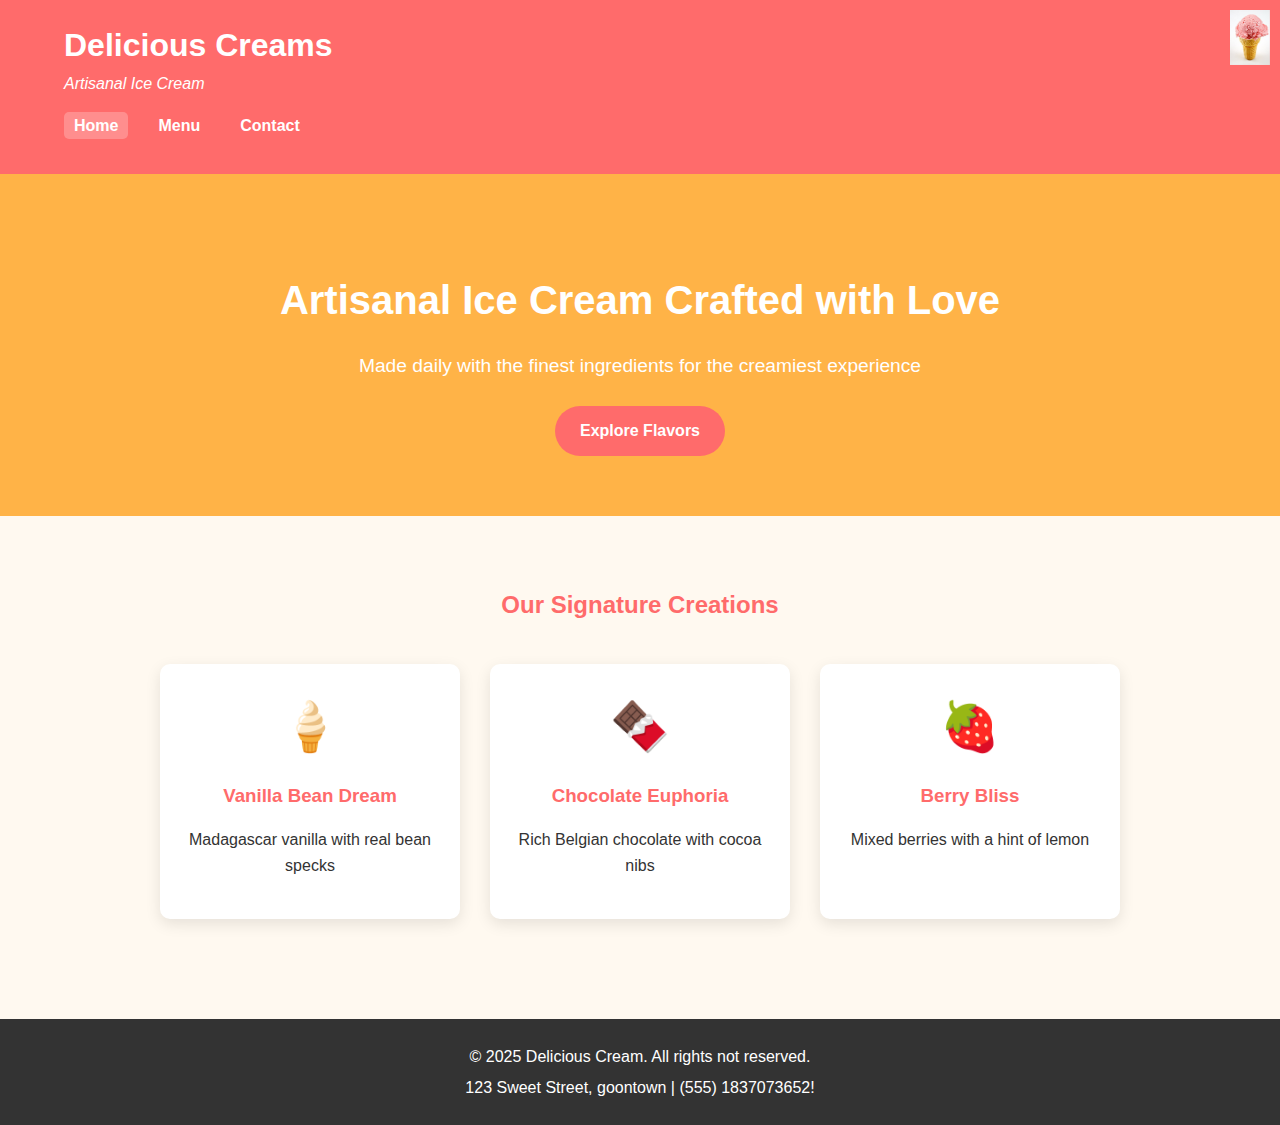
<file: index.html>
<!DOCTYPE html>
<html lang="en">
<head>
    <meta charset="UTF-8">
    <meta name="viewport" content="width=device-width, initial-scale=1.0">
    <title>Delicious Creams | Premium Ice Cream</title>
    <link rel="stylesheet" href="css/style.css">
    <link rel="icon" type="image/x-icon" href="favicon.ico" />
</head>
<body>
    <div class="icon-container">
  <img src="Strawberry_ice_cream_cone_(5076899310).jpg" alt="Ice Cream Icon" class="ice-icon" />
</div>
    <header>
        <div class="container">
            <div class="logo">
                <h1>Delicious Creams</h1>
                <p>Artisanal Ice Cream</p>
            </div>
            <nav>
                <ul>
                    <li><a href="index.html" class="active">Home</a></li>
                    <li><a href="menu.html">Menu</a></li>
                    <li><a href="contact.html">Contact</a></li>
                </ul>
            </nav>
        </div>
    </header>

    <section class="hero">
        <div class="container">
            <h2>Artisanal Ice Cream Crafted with Love</h2>
            <p>Made daily with the finest ingredients for the creamiest experience</p>
            <a href="menu.html" class="btn">Explore Flavors</a>
        </div>
    </section>

    <section class="featured">
        <div class="container">
            <h2>Our Signature Creations</h2>
            <div class="flavors">
                <div class="flavor">
                    <div class="flavor-icon">🍦</div>
                    <h3>Vanilla Bean Dream</h3>
                    <p>Madagascar vanilla with real bean specks</p>
                </div>
                <div class="flavor">
                    <div class="flavor-icon">🍫</div>
                    <h3>Chocolate Euphoria</h3>
                    <p>Rich Belgian chocolate with cocoa nibs</p>
                </div>
                <div class="flavor">
                    <div class="flavor-icon">🍓</div>
                    <h3>Berry Bliss</h3>
                    <p>Mixed berries with a hint of lemon</p>
                </div>
            </div>
        </div>
    </section>

 

    <footer>
        <div class="container">
            <p>&copy; 2025 Delicious Cream. All rights not reserved.</p>
            <p>123 Sweet Street, goontown | (555) 1837073652!</p>
        </div>
    </footer>
</body>
</html>
</file>
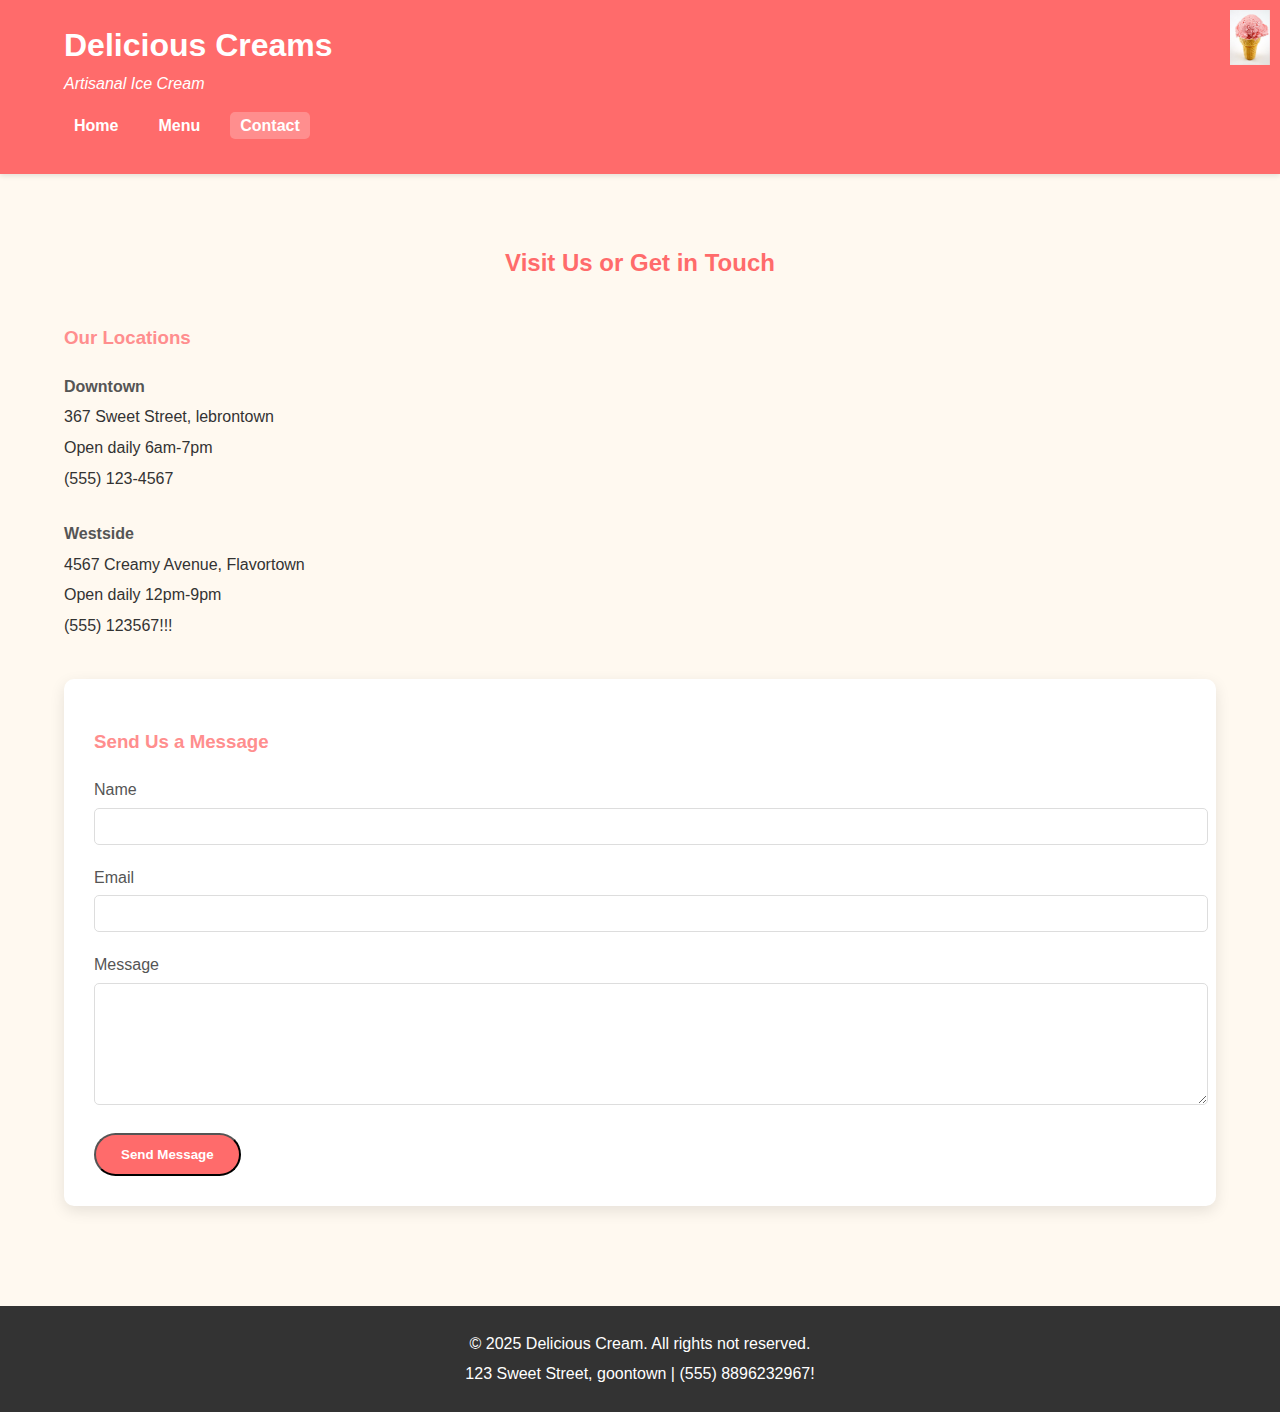
<file: contact.html>
<!DOCTYPE html>
<html lang="en">
<head>
    <meta charset="UTF-8">
    <meta name="viewport" content="width=device-width, initial-scale=1.0">
    <title>Contact Us | Delicious Creams</title>
    <link rel="stylesheet" href="css/style.css">
    <link rel="icon" type="image/x-icon" href="favicon.ico" />
</head>
<body>
        <div class="icon-container">
  <img src="Strawberry_ice_cream_cone_(5076899310).jpg" alt="Ice Cream Icon" class="ice-icon" />
</div>
    <header>
        <div class="container">
            <div class="logo">
                <h1>Delicious Creams</h1>
                <p>Artisanal Ice Cream</p>
            </div>
            <nav>
                <ul>
                    <li><a href="index.html">Home</a></li>
                    <li><a href="menu.html">Menu</a></li>
                    <li><a href="contact.html" class="active">Contact</a></li>
                </ul>
            </nav>
        </div>
    </header>

    <section class="contact">
        <div class="container">
            <h2>Visit Us or Get in Touch</h2>
            
            <div class="contact-info">
                <h3>Our Locations</h3>
                <div class="location">
                    <h4>Downtown</h4>
                    <p>367 Sweet Street, lebrontown</p>
                    <p>Open daily 6am-7pm</p>
                    <p>(555) 123-4567</p>
                </div>
                
                <div class="location">
                    <h4>Westside</h4>
                    <p>4567 Creamy Avenue, Flavortown</p>
                    <p>Open daily 12pm-9pm</p>
                    <p>(555) 123567!!!</p>
                </div>
            </div>
            
            <div class="contact-form">
                <h3>Send Us a Message</h3>
                <form>
                    <div class="form-group">
                        <label for="name">Name</label>
                        <input type="text" id="name" name="name" required>
                    </div>
                    <div class="form-group">
                        <label for="email">Email</label>
                        <input type="email" id="email" name="email" required>
                    </div>
                    <div class="form-group">
                        <label for="message">Message</label>
                        <textarea id="message" name="message" rows="5" required></textarea>
                    </div>
                    <button type="submit" class="btn">Send Message</button>
                </form>
            </div>
        </div>
    </section>

    <footer>
        <div class="container">
            <p>&copy; 2025 Delicious Cream. All rights not reserved.</p>
            <p>123 Sweet Street, goontown | (555) 8896232967!</p>
        </div>
    </footer>
</body>
</html>
</file>
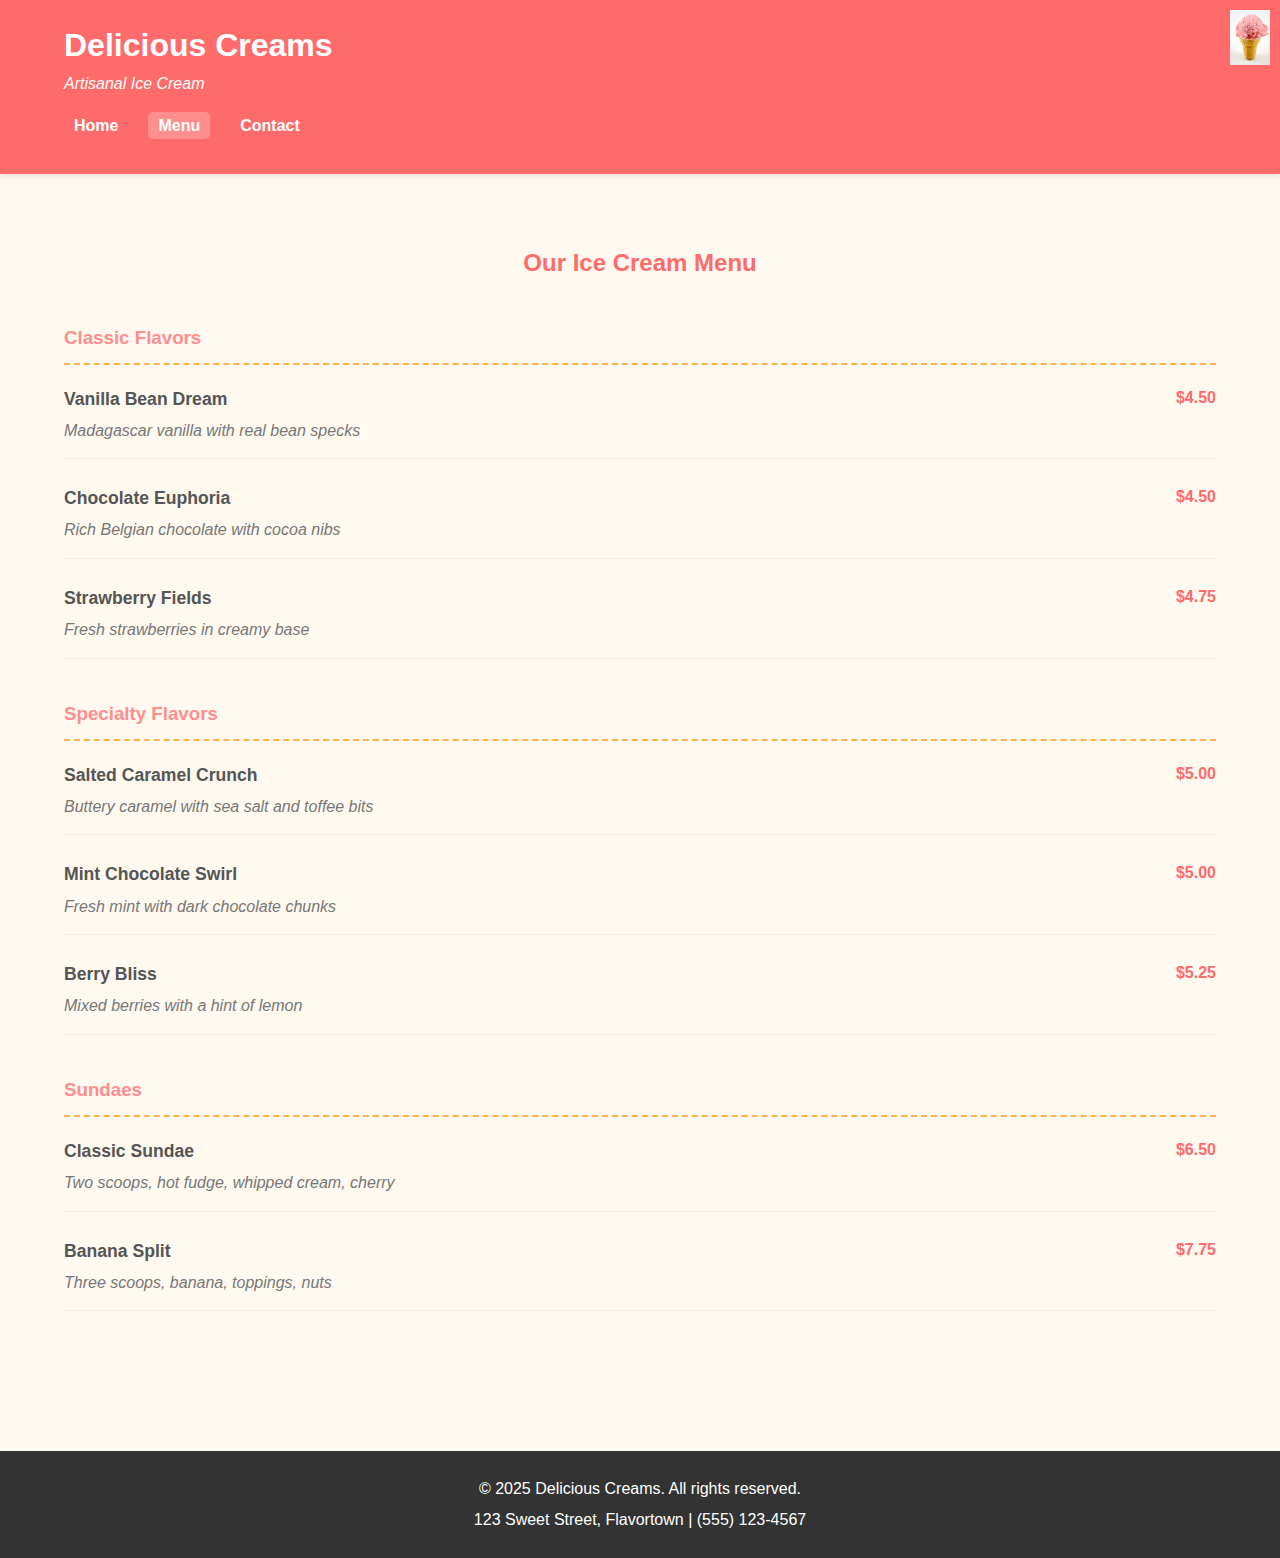
<file: menu.html>
<!DOCTYPE html>
<html lang="en">
<head>
    <meta charset="UTF-8">
    <meta name="viewport" content="width=device-width, initial-scale=1.0">
    <title>Our Menu | Delicious Creams</title>
    <link rel="stylesheet" href="css/style.css">
    <link rel="icon" type="image/x-icon" href="favicon.ico" />
</head>
<body>
        <div class="icon-container">
  <img src="Strawberry_ice_cream_cone_(5076899310).jpg" alt="Ice Cream Icon" class="ice-icon" />
</div>
    <header>
        <div class="container">
            <div class="logo">
                <h1>Delicious Creams</h1>
                <p>Artisanal Ice Cream</p>
            </div>
            <nav>
                <ul>
                    <li><a href="index.html">Home</a></li>
                    <li><a href="menu.html" class="active">Menu</a></li>
                    <li><a href="contact.html">Contact</a></li>
                </ul>
            </nav>
        </div>
    </header>

    <section class="menu">
        <div class="container">
            <h2>Our Ice Cream Menu</h2>
            
            <div class="menu-category">
                <h3>Classic Flavors</h3>
                <ul>
                    <li>
                        <span class="item">Vanilla Bean Dream</span>
                        <span class="price">$4.50</span>
                        <p class="description">Madagascar vanilla with real bean specks</p>
                    </li>
                    <li>
                        <span class="item">Chocolate Euphoria</span>
                        <span class="price">$4.50</span>
                        <p class="description">Rich Belgian chocolate with cocoa nibs</p>
                    </li>
                    <li>
                        <span class="item">Strawberry Fields</span>
                        <span class="price">$4.75</span>
                        <p class="description">Fresh strawberries in creamy base</p>
                    </li>
                </ul>
            </div>
            
            <div class="menu-category">
                <h3>Specialty Flavors</h3>
                <ul>
                    <li>
                        <span class="item">Salted Caramel Crunch</span>
                        <span class="price">$5.00</span>
                        <p class="description">Buttery caramel with sea salt and toffee bits</p>
                    </li>
                    <li>
                        <span class="item">Mint Chocolate Swirl</span>
                        <span class="price">$5.00</span>
                        <p class="description">Fresh mint with dark chocolate chunks</p>
                    </li>
                    <li>
                        <span class="item">Berry Bliss</span>
                        <span class="price">$5.25</span>
                        <p class="description">Mixed berries with a hint of lemon</p>
                    </li>
                </ul>
            </div>
            
            <div class="menu-category">
                <h3>Sundaes</h3>
                <ul>
                    <li>
                        <span class="item">Classic Sundae</span>
                        <span class="price">$6.50</span>
                        <p class="description">Two scoops, hot fudge, whipped cream, cherry</p>
                    </li>
                    <li>
                        <span class="item">Banana Split</span>
                        <span class="price">$7.75</span>
                        <p class="description">Three scoops, banana, toppings, nuts</p>
                    </li>
                </ul>
            </div>
        </div>
    </section>

    <footer>
        <div class="container">
            <p>&copy; 2025 Delicious Creams. All rights reserved.</p>
            <p>123 Sweet Street, Flavortown | (555) 123-4567</p>
        </div>
    </footer>
</body>
</html>
</file>
<file: css/style.css>
/* Global Styles */
body {
    font-family: 'Arial', sans-serif;
    margin: 0;
    padding: 0;
    line-height: 1.6;
    color: #333;
    background-color: #fff9f0;
}

.container {
    width: 90%;
    max-width: 1200px;
    margin: 0 auto;
    padding: 0 15px;
}

/* Header Styles */
header {
    background-color: #ff6b6b;
    color: white;
    padding: 20px 0;
    box-shadow: 0 2px 5px rgba(0,0,0,0.1);
}

.logo h1 {
    margin: 0;
    font-size: 2rem;
    color: white;
}

.logo p {
    margin: 0;
    font-style: italic;
}

nav ul {
    list-style: none;
    padding: 0;
    display: flex;
    gap: 20px;
}

nav a {
    color: white;
    text-decoration: none;
    font-weight: bold;
    padding: 5px 10px;
    border-radius: 5px;
    transition: background-color 0.3s;
}

nav a:hover, nav a.active {
    background-color: #ff8e8e;
}

/* Hero Section */
.hero {
    background-color: #ffb347;
    color: white;
    text-align: center;
    padding: 60px 0;
}

.hero h2 {
    font-size: 2.5rem;
    margin-bottom: 15px;
}

.hero p {
    font-size: 1.2rem;
    margin-bottom: 25px;
}

/* Button Styles */
.btn {
    display: inline-block;
    background-color: #ff6b6b;
    color: white;
    padding: 12px 25px;
    border-radius: 30px;
    text-decoration: none;
    font-weight: bold;
    transition: all 0.3s;
}

.btn:hover {
    background-color: #ff5252;
    transform: translateY(-3px);
}

/* Featured Flavors */
.featured {
    padding: 50px 0;
    text-align: center;
}

.featured h2 {
    color: #ff6b6b;
    margin-bottom: 40px;
}

.flavors {
    display: flex;
    justify-content: center;
    flex-wrap: wrap;
    gap: 30px;
}

.flavor {
    background: white;
    border-radius: 10px;
    padding: 25px;
    width: 250px;
    box-shadow: 0 5px 15px rgba(0,0,0,0.1);
    transition: transform 0.3s;
}

.flavor:hover {
    transform: translateY(-10px);
}

.flavor-icon {
    font-size: 3rem;
    margin-bottom: 15px;
}

.flavor h3 {
    color: #ff6b6b;
    margin: 15px 0 10px;
}

/* About Section */
.about {
    padding: 50px 0;
    background-color: #f7f7f7;
    text-align: center;
}

.about h2 {
    color: #ff6b6b;
    margin-bottom: 30px;
}

.about p {
    max-width: 800px;
    margin: 0 auto 20px;
}

/* Menu Page Styles */
.menu {
    padding: 50px 0;
}

.menu h2 {
    color: #ff6b6b;
    text-align: center;
    margin-bottom: 40px;
}

.menu-category {
    margin-bottom: 40px;
}

.menu-category h3 {
    color: #ff8e8e;
    border-bottom: 2px dashed #ffb347;
    padding-bottom: 10px;
    margin-bottom: 20px;
}

.menu-category ul {
    list-style: none;
    padding: 0;
}

.menu-category li {
    margin-bottom: 25px;
    padding-bottom: 15px;
    border-bottom: 1px solid #eee;
}

.item {
    font-weight: bold;
    font-size: 1.1rem;
    color: #555;
}

.price {
    float: right;
    color: #ff6b6b;
    font-weight: bold;
}

.description {
    margin: 5px 0 0;
    color: #777;
    font-style: italic;
}

/* Contact Page Styles */
.contact {
    padding: 50px 0;
}

.contact h2 {
    color: #ff6b6b;
    text-align: center;
    margin-bottom: 40px;
}

.contact-info {
    margin-bottom: 40px;
}

.contact-info h3 {
    color: #ff8e8e;
    margin-bottom: 20px;
}

.location {
    margin-bottom: 30px;
}

.location h4 {
    color: #555;
    margin-bottom: 5px;
}

.location p {
    margin: 5px 0;
}

.contact-form {
    background: white;
    padding: 30px;
    border-radius: 10px;
    box-shadow: 0 5px 15px rgba(0,0,0,0.1);
}

.contact-form h3 {
    color: #ff8e8e;
    margin-bottom: 20px;
}

.form-group {
    margin-bottom: 20px;
}

.form-group label {
    display: block;
    margin-bottom: 5px;
    color: #555;
}

.form-group input,
.form-group textarea {
    width: 100%;
    padding: 10px;
    border: 1px solid #ddd;
    border-radius: 5px;
    font-family: inherit;
}

.form-group textarea {
    resize: vertical;
    min-height: 100px;
}

/* Footer Styles */
footer {
    background-color: #333;
    color: white;
    text-align: center;
    padding: 20px 0;
    margin-top: 50px;
}

footer p {
    margin: 5px 0;
}

/* Responsive Design */
@media (max-width: 768px) {
    header .container {
        flex-direction: column;
        text-align: center;
    }
    
    nav ul {
        justify-content: center;
        margin-top: 15px;
    }
    
    .flavors {
        flex-direction: column;
        align-items: center;
    }
    
    .flavor {
        width: 80%;
    }
    
    .contact .container {
        flex-direction: column;
    }
    
    .contact-info, .contact-form {
        width: 100%;
    }
}
.icon-container {
  position: fixed;
  top: 10px;
  right: 10px;
  z-index: 999;
}

.ice-icon {
  width: 40px;
  height: auto;
  cursor: pointer;
}
</file>
